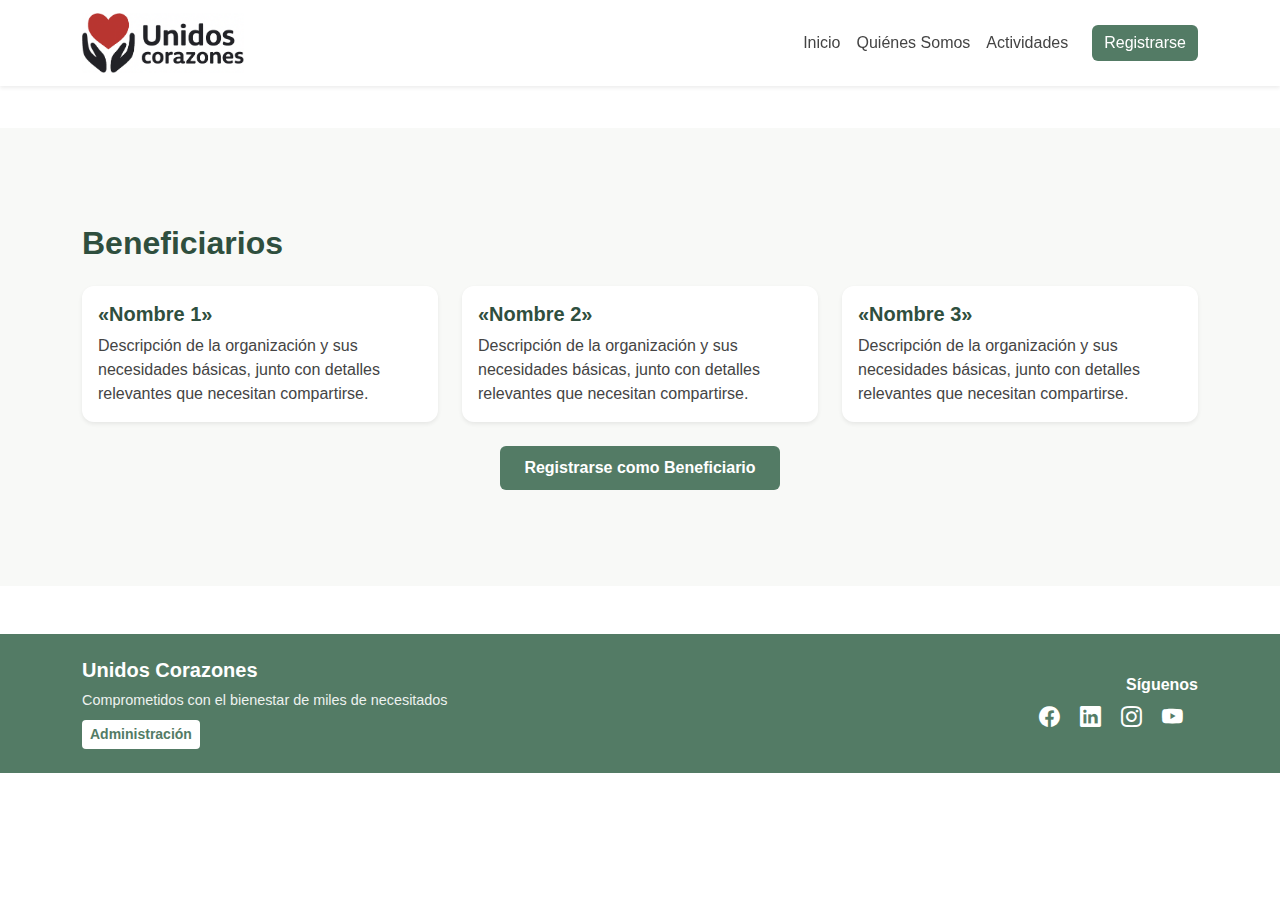
<file: beneficiario.html>
<!DOCTYPE html>
<html lang="es">
<head>
  <meta charset="UTF-8">
  <meta name="viewport" content="width=device-width, initial-scale=1">
  <title>Beneficiarios - Unidos Corazones</title>

  <!-- Bootstrap 5 -->
  <link href="https://cdn.jsdelivr.net/npm/bootstrap@5.3.3/dist/css/bootstrap.min.css" rel="stylesheet">
  <!-- Iconos Bootstrap -->
  <link href="https://cdn.jsdelivr.net/npm/bootstrap-icons@1.11.3/font/bootstrap-icons.css" rel="stylesheet">
  <!-- CSS propio -->
  <link rel="stylesheet" href="css/beneficiaro.css">
</head>
<body>

  <!-- HEADER -->
  <header class="navbar navbar-expand-lg navbar-light bg-white shadow-sm fixed-top">
    <div class="container">
      <!-- Logo -->
      <a class="navbar-brand d-flex align-items-center" href="inicio.html">
        <img src="img/logo.png" alt="logo" width="me-auto" height="60" class="me-2">
      </a>

      <!-- Botón hamburguesa -->
      <button class="navbar-toggler" type="button" data-bs-toggle="collapse" data-bs-target="#menu">
        <span class="navbar-toggler-icon"></span>
      </button>

      <!-- Menú -->
      <nav class="collapse navbar-collapse justify-content-end" id="menu">
        <ul class="navbar-nav">
          <li class="nav-item"><a class="nav-link" href="inicio.html">Inicio</a></li>
          <li class="nav-item"><a class="nav-link" href="nosotros.html">Quiénes Somos</a></li>
          <li class="nav-item"><a class="nav-link" href="actividades.html">Actividades</a></li>
        </ul>
        <a href="beneficiario.html" class="btn btn-success ms-lg-3">Registrarse</a>
      </nav>
    </div>
  </header>

  <!-- SECCIÓN BENEFICIARIOS -->
  <section class="beneficiarios-section py-5 mt-5">
    <div class="container py-5">
      <h2 class="fw-bold mb-4">Beneficiarios</h2>

      <div class="row g-4">
        <!-- Tarjeta 1 -->
        <div class="col-md-4">
          <div class="card h-100 shadow-sm p-3">
            <h5 class="fw-bold">«Nombre 1»</h5>
            <p class="mb-0">Descripción de la organización y sus necesidades básicas, junto con detalles relevantes que necesitan compartirse.</p>
          </div>
        </div>

        <!-- Tarjeta 2 -->
        <div class="col-md-4">
          <div class="card h-100 shadow-sm p-3">
            <h5 class="fw-bold">«Nombre 2»</h5>
            <p class="mb-0">Descripción de la organización y sus necesidades básicas, junto con detalles relevantes que necesitan compartirse.</p>
          </div>
        </div>

        <!-- Tarjeta 3 -->
        <div class="col-md-4">
          <div class="card h-100 shadow-sm p-3">
            <h5 class="fw-bold">«Nombre 3»</h5>
            <p class="mb-0">Descripción de la organización y sus necesidades básicas, junto con detalles relevantes que necesitan compartirse.</p>
          </div>
        </div>
      </div>

      <div class="text-center mt-4">
        <a href="#" class="btn btn-success px-4">Registrarse como Beneficiario</a>
      </div>
    </div>
  </section>

  <!-- FOOTER -->
  <footer class="text-white mt-5">
    <div class="container py-4">
      <div class="row align-items-center justify-content-between">
        
        <!-- Columna izquierda -->
        <div class="col-md-6 mb-4 mb-md-0">
          <h5 class="fw-bold">Unidos Corazones</h5>
          <p class="mb-2">Comprometidos con el bienestar de miles de necesitados</p>
          <a href="#" class="btn btn-light btn-sm fw-bold">Administración</a>
        </div>

        <!-- Columna derecha -->
        <div class="col-md-4 text-md-end text-center">
          <h6 class="fw-bold">Síguenos</h6>
          <div class="social-icons mt-2">
            <a href="#" class="text-white me-3"><i class="bi bi-facebook"></i></a>
            <a href="#" class="text-white me-3"><i class="bi bi-linkedin"></i></a>
            <a href="#" class="text-white me-3"><i class="bi bi-instagram"></i></a>
            <a href="#" class="text-white"><i class="bi bi-youtube"></i></a>
          </div>
        </div>

      </div>
    </div>
  </footer>

  <script src="https://cdn.jsdelivr.net/npm/bootstrap@5.3.3/dist/js/bootstrap.bundle.min.js"></script>
</body>
</html>
</file>
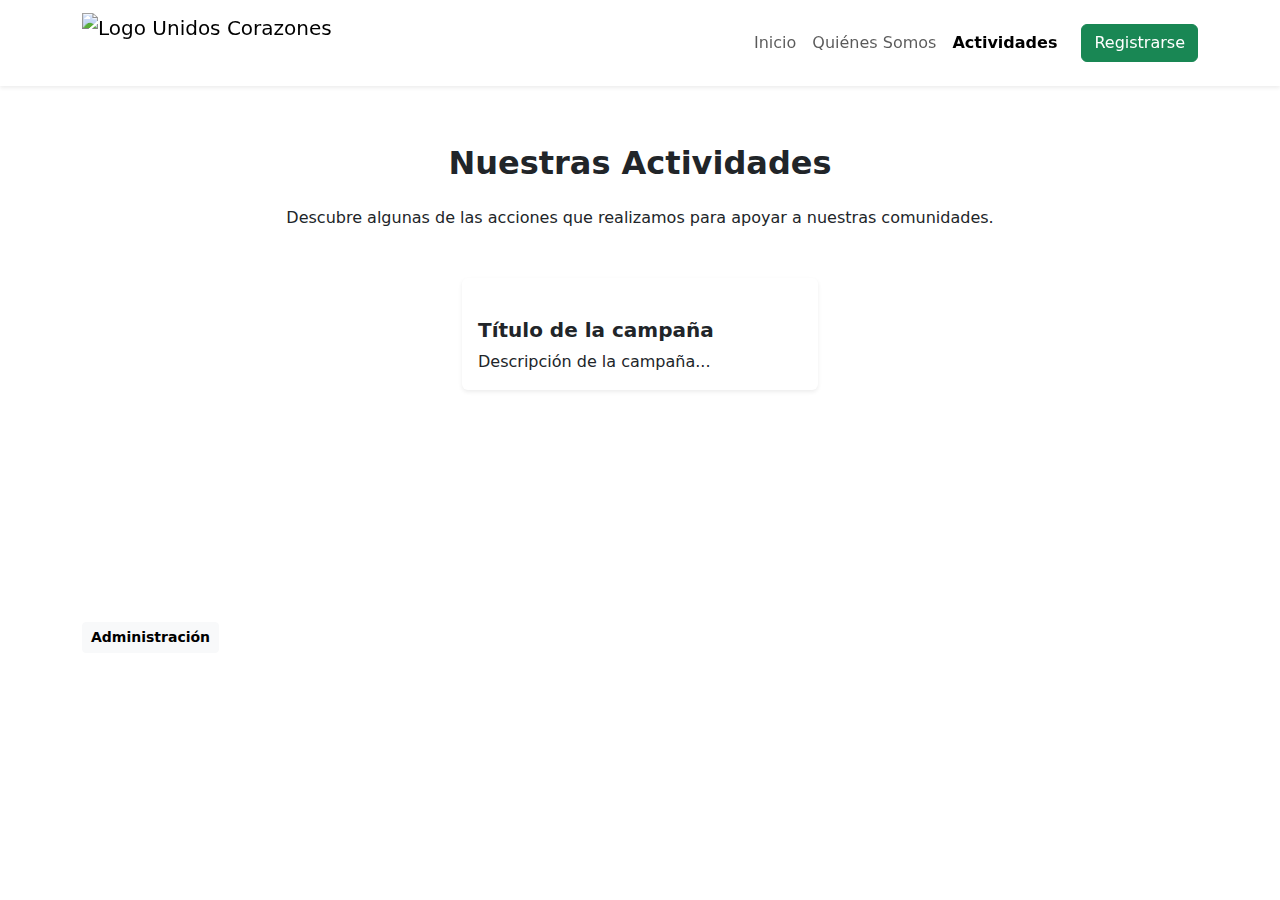
<file: demo/src/main/resources/templates/actividades.html>
<!DOCTYPE html>
<html lang="es" xmlns:th="http://www.thymeleaf.org">
<head>
    <meta charset="UTF-8">
    <meta name="viewport" content="width=device-width, initial-scale=1">
    <title>Actividades - Unidos Corazones</title>

    <!-- Bootstrap 5 -->
    <link href="https://cdn.jsdelivr.net/npm/bootstrap@5.3.3/dist/css/bootstrap.min.css" rel="stylesheet">
    <!-- Iconos Bootstrap -->
    <link rel="stylesheet" href="https://cdn.jsdelivr.net/npm/bootstrap-icons@1.11.3/font/bootstrap-icons.min.css">
    <!-- Estilos propios -->
    <link rel="stylesheet" th:href="@{/css/actividades.css}">
</head>
<body>

<!-- HEADER -->
<header class="navbar navbar-expand-lg navbar-light bg-white shadow-sm fixed-top">
    <div class="container">

        <!-- Logo -->
        <a class="navbar-brand d-flex align-items-center" th:href="@{/inicio}">
            <img th:src="@{/img/logo.png}" alt="Logo Unidos Corazones" height="60" class="me-2">
        </a>

        <!-- Botón hamburguesa -->
        <button class="navbar-toggler" type="button" data-bs-toggle="collapse" data-bs-target="#menu" aria-controls="menu" aria-expanded="false" aria-label="Toggle navigation">
            <span class="navbar-toggler-icon"></span>
        </button>

        <!-- Menú -->
        <nav class="collapse navbar-collapse justify-content-end" id="menu">
            <ul class="navbar-nav">
                <li class="nav-item"><a class="nav-link" th:href="@{/inicio}">Inicio</a></li>
                <li class="nav-item"><a class="nav-link" th:href="@{/nosotros}">Quiénes Somos</a></li>
                <li class="nav-item"><a class="nav-link active fw-semibold" th:href="@{/actividades}">Actividades</a></li>
            </ul>
            <a th:href="@{/registro}" class="btn btn-success ms-lg-3">Registrarse</a>
        </nav>

    </div>
</header>

<!-- SECCIÓN DE ACTIVIDADES -->
<section class="actividades-section py-5 mt-5">
    <div class="container py-5 text-center">
        <h2 class="fw-bold mb-4">Nuestras Actividades</h2>
        <p class="mb-5">
            Descubre algunas de las acciones que realizamos para apoyar a nuestras comunidades.
        </p>

        <div class="row g-4 justify-content-center">

            <!-- Tarjetas generadas dinámicamente -->
            <div class="col-md-4" th:each="campania : ${campanias}">
                <div class="card activity-card h-100 shadow-sm border-0">
                    <div class="activity-img">
                        <img th:src="${campania.imagenUrl}" th:alt="${campania.titulo}" class="img-fluid rounded-top">
                    </div>
                    <div class="card-body text-start">
                        <h5 class="card-title fw-bold" th:text="${campania.titulo}">Título de la campaña</h5>
                        <p class="card-text" th:text="${campania.descripcion}">Descripción de la campaña...</p>
                    </div>
                </div>
            </div>

        </div>
    </div>
</section>

<!-- FOOTER -->
<footer class="text-white mt-5">
    <div class="container py-4">
        <div class="row align-items-center justify-content-between">

            <!-- Columna izquierda -->
            <div class="col-md-6 mb-4 mb-md-0 text-center text-md-start">
                <h5 class="fw-bold">Unidos Corazones</h5>
                <p class="mb-2">Comprometidos con el bienestar de miles de necesitados</p>
                <a th:href="@{/admin}" class="btn btn-light btn-sm fw-bold">Administración</a>
            </div>

            <!-- Columna derecha -->
            <div class="col-md-4 text-md-end text-center">
                <h6 class="fw-bold">Síguenos</h6>
                <div class="social-icons mt-2">
                    <a href="#" class="text-white me-3"><i class="bi bi-facebook"></i></a>
                    <a href="#" class="text-white me-3"><i class="bi bi-linkedin"></i></a>
                    <a href="#" class="text-white me-3"><i class="bi bi-instagram"></i></a>
                    <a href="#" class="text-white"><i class="bi bi-youtube"></i></a>
                </div>
            </div>

        </div>
    </div>
</footer>

<!-- Scripts -->
<script src="https://cdn.jsdelivr.net/npm/bootstrap@5.3.3/dist/js/bootstrap.bundle.min.js"></script>
</body>
</html>
</file>
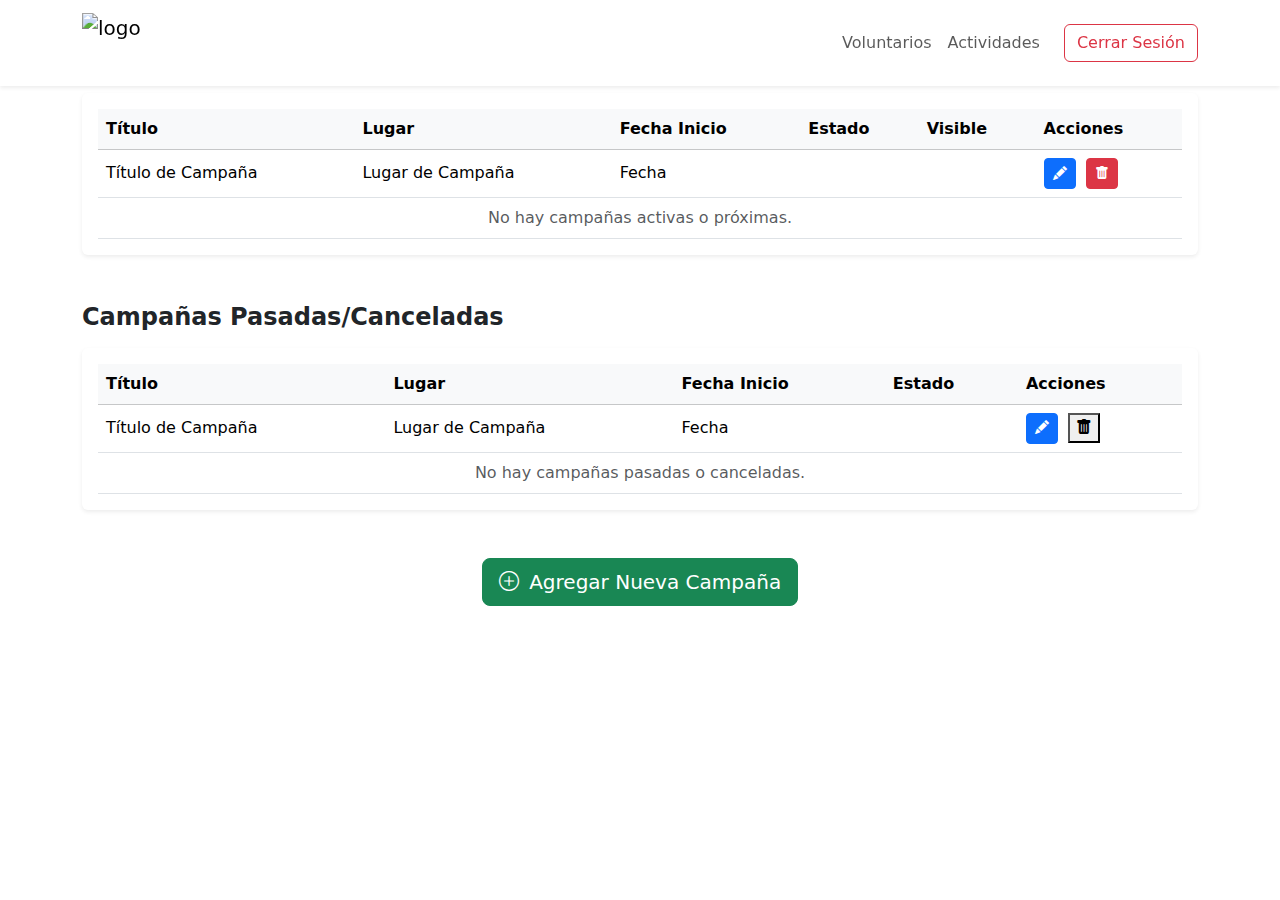
<file: demo/src/main/resources/templates/admin-campanias.html>
<!DOCTYPE html>
<html lang="es" xmlns:th="http://www.thymeleaf.org">
<head>
    <meta charset="UTF-8">
    <meta name="viewport" content="width=device-width, initial-scale=1.0">
    <title>Admin - Gestión de Campañas</title>
    <link href="https://cdn.jsdelivr.net/npm/bootstrap@5.3.3/dist/css/bootstrap.min.css" rel="stylesheet">
    <link rel="stylesheet" href="https://cdn.jsdelivr.net/npm/bootstrap-icons@1.11.3/font/bootstrap-icons.min.css">

    <style>
        .bg-ong-green { background-color: #28a745; }
        .table-hover tbody tr:hover { background-color: #f8f9fa; }
        .action-buttons a, .action-buttons button { margin-right: 5px; }
    </style>
</head>
<body class="d-flex flex-column min-vh-100">

<header class="navbar navbar-expand-lg navbar-light bg-white shadow-sm fixed-top">
    <div class="container">
        <a class="navbar-brand d-flex align-items-center" href="inicio.html">
            <img th:src="@{/img/logo.png}" alt="logo" width="me-auto" height="60" class="me-2">
        </a>

        <button class="navbar-toggler" type="button" data-bs-toggle="collapse" data-bs-target="#menu">
            <span class="navbar-toggler-icon"></span>
        </button>

        <nav class="collapse navbar-collapse justify-content-end" id="menu">
            <ul class="navbar-nav">
                <li class="nav-item"><a class="nav-link" href="inicio.html">Voluntarios</a></li>
                <li class="nav-item"><a class="nav-link" href="#">Actividades</a></li>
            </ul>
            <form th:action="@{/logout}" method="post" class="ms-lg-3">
                <button type="submit" class="btn btn-outline-danger">Cerrar Sesión</button>
            </form>
        </nav>
    </div>
</header>

<main class="flex-grow-1">

    <div class="container py-5">

        <h2 class="h4 fw-bold mb-3">Campañas Activas/Próximas</h2>
        <div class="card shadow-sm border-0 mb-5">
            <div class="card-body">
                <div class="table-responsive">
                    <table class="table align-middle table-hover mb-0">
                        <thead class="table-light">
                        <tr>
                            <th scope="col">Título</th>
                            <th scope="col">Lugar</th>
                            <th scope="col" class="text-nowrap">Fecha Inicio</th>
                            <th scope="col">Estado</th>
                            <th scope="col">Visible</th>
                            <th scope="col">Acciones</th>
                        </tr>
                        </thead>
                        <tbody>
                        <tr th:each="campania : ${campaniasActivas}">
                            <td class="fw-medium" th:text="${campania.titulo}">Título de Campaña</td>
                            <td th:text="${campania.lugar}">Lugar de Campaña</td>
                            <td th:text="${campania.fecha_inicio}">Fecha</td>
                            <td>
                                        <span class="badge"
                                              th:classappend="${campania.estado == 'activa'} ? 'bg-success' : 'bg-info'"
                                              th:text="${campania.estado}">Activa</span>
                            </td>
                            <td>
                                        <span class="badge"
                                              th:classappend="${campania.visible} ? 'bg-primary' : 'bg-secondary'"
                                              th:text="${campania.visible} ? 'Sí' : 'No'">Sí</span>
                            </td>
                            <td class="action-buttons text-nowrap">
                                <a th:href="@{/admin/campanias/editar/{id}(id=${campania.id_campania})}" class="btn btn-primary btn-sm" title="Editar">
                                    <i class="bi bi-pencil-fill"></i>
                                </a>
                                <form th:action="@{/admin/campanias/eliminar}" method="POST" class="d-inline mb-0">
                                    <input type="hidden" name="id_campania" th:value="${campania.id_campania}">
                                    <button type="submit" class="btn btn-danger btn-sm" title="Eliminar" onclick="return confirm('¿Estás seguro de que deseas eliminar esta campaña?');">
                                        <i class="bi bi-trash-fill"></i>
                                    </button>
                                </form>
                            </td>
                        </tr>
                        <tr th:if="${campaniasActivas.isEmpty()}">
                            <td colspan="6" class="text-center text-muted">No hay campañas activas o próximas.</td>
                        </tr>
                        </tbody>
                    </table>
                </div>
            </div>
        </div>

        <h2 class="h4 fw-bold mb-3">Campañas Pasadas/Canceladas</h2>
        <div class="card shadow-sm border-0">
            <div class="card-body">
                <div class="table-responsive">
                    <table class="table align-middle table-hover mb-0">
                        <thead class="table-light">
                        <tr>
                            <th scope="col">Título</th>
                            <th scope="col">Lugar</th>
                            <th scope="col" class="text-nowrap">Fecha Inicio</th>
                            <th scope="col">Estado</th>
                            <th scope="col">Acciones</th>
                        </tr>
                        </thead>
                        <tbody>
                        <tr th:each="campania : ${campaniasPasadas}">
                            <td class="fw-medium" th:text="${campania.titulo}">Título de Campaña</td>
                            <td th:text="${campania.lugar}">Lugar de Campaña</td>
                            <td th:text="${campania.fecha_inicio}">Fecha</td>
                            <td>
                                        <span class="badge"
                                              th:classappend="${campania.estado == 'finalizada'} ? 'bg-secondary' : 'bg-danger'"
                                              th:text="${campania.estado}">Estado</span>
                            </td>
                            <td class="action-buttons text-nowrap">
                                <a th:href="@{/admin/campanias/editar/{id}(id=${campania.id_campania})}" class="btn btn-primary btn-sm" title="Editar">
                                    <i class="bi bi-pencil-fill"></i>
                                </a>
                                <form th:action="@{/admin/campanias/eliminar}" method="POST" class="d-inline mb-0">
                                    <input type="hidden" name="id_campania" th:value="${campania.id_campania}">
                                    <button type="submit" class.="btn btn-danger btn-sm" title="Eliminar" onclick="return confirm('¿Estás seguro de que deseas eliminar esta campaña?');">
                                        <i class="bi bi-trash-fill"></i>
                                    </button>
                                </form>
                            </td>
                        </tr>
                        <tr th:if="${campaniasPasadas.isEmpty()}">
                            <td colspan="5" class="text-center text-muted">No hay campañas pasadas o canceladas.</td>
                        </tr>
                        </tbody>
                    </table>
                </div>
            </div>
        </div>

        <div class="text-center mt-5">
            <a th:href="@{/admin/campanias/nueva}" class="btn btn-success btn-lg">
                <i class="bi bi-plus-circle me-1"></i> Agregar Nueva Campaña
            </a>
        </div>
    </div>
</main>

<script src="https://cdn.jsdelivr.net/npm/bootstrap@5.3.3/dist/js/bootstrap.bundle.min.js"></script>
</body>
</html>
</file>
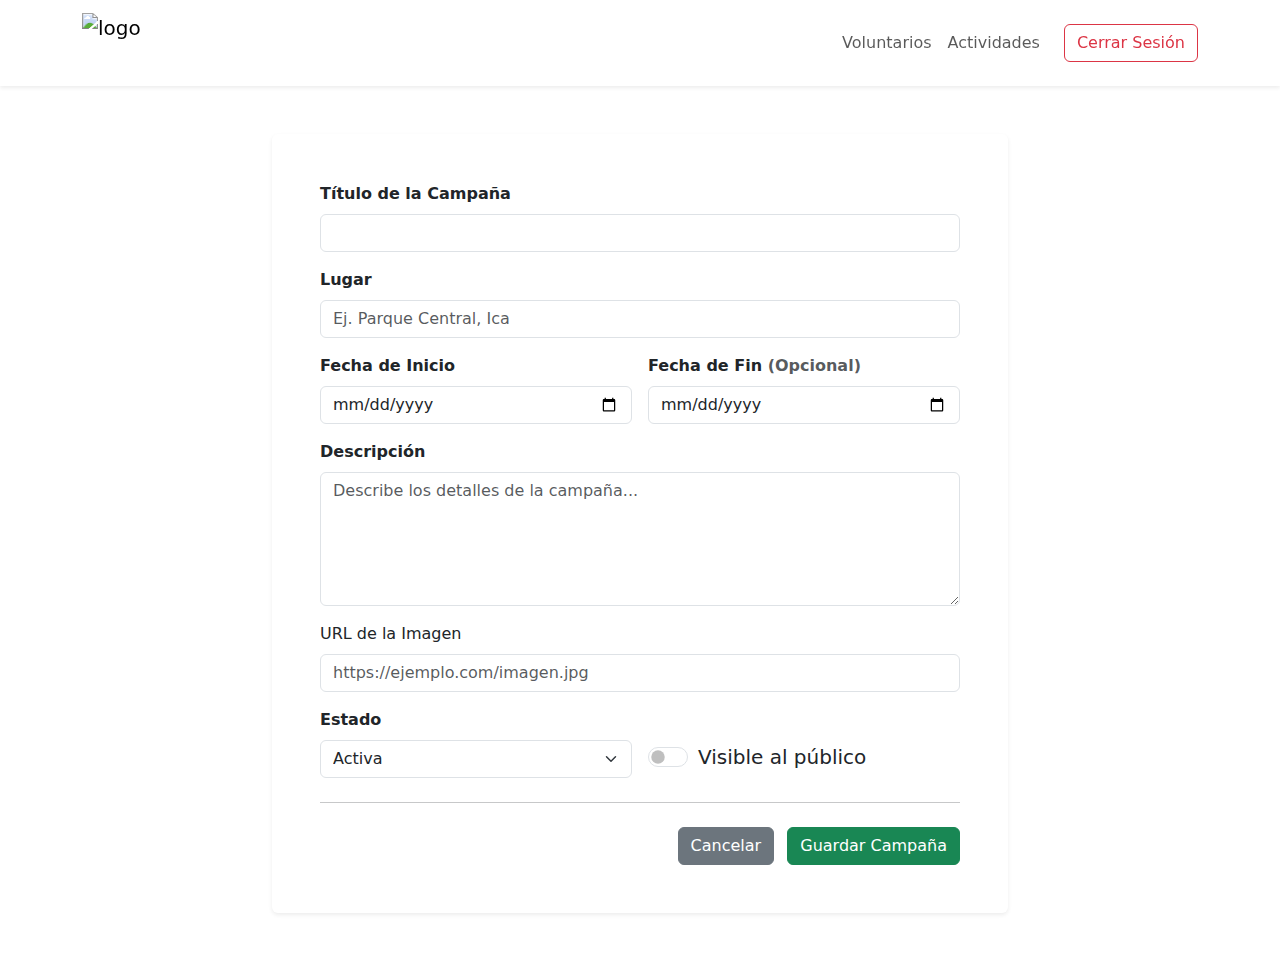
<file: demo/src/main/resources/templates/admin-form-campania.html>
<!DOCTYPE html>
<html lang="es" xmlns:th="http://www.thymeleaf.org">
<head>
    <meta charset="UTF-8">
    <meta name="viewport" content="width=device-width, initial-scale=1.0">
    <title th:text="${pageTitle}">Admin - Formulario de Campaña</title>
    <link href="https://cdn.jsdelivr.net/npm/bootstrap@5.3.3/dist/css/bootstrap.min.css" rel="stylesheet">
    <link rel="stylesheet" href="https://cdn.jsdelivr.net/npm/bootstrap-icons@1.11.3/font/bootstrap-icons.min.css">

    <style>
        .bg-ong-green { background-color: #28a745; }
    </style>
</head>
<body class="d-flex flex-column min-vh-100">

<header class="navbar navbar-expand-lg navbar-light bg-white shadow-sm fixed-top">
    <div class="container">
        <a class="navbar-brand d-flex align-items-center" href="@{inicio.html}">
            <img th:src="@{img/logo.png}" alt="logo" width="me-auto" height="60" class="me-2">
        </a>

        <button class="navbar-toggler" type="button" data-bs-toggle="collapse" data-bs-target="#menu">
            <span class="navbar-toggler-icon"></span>
        </button>

        <nav class="collapse navbar-collapse justify-content-end" id="menu">
            <ul class="navbar-nav">
                <li class="nav-item"><a class="nav-link" href="inicio.html">Voluntarios</a></li>
                <li class="nav-item"><a class="nav-link" href="#">Actividades</a></li>
            </ul>
            <form th:action="@{/logout}" method="post" class="ms-lg-3">
                <button type="submit" class="btn btn-outline-danger">Cerrar Sesión</button>
            </form>
        </nav>
    </div>
</header>
<main class="flex-grow-1">

    <div class="admin-title-bar bg-ong-green text-white py-4">
        <div class="container">
            <div class="d-flex justify-content-between align-items-center">
                <h1 class="h2 fw-bold mb-0" id="form-title" th:text="${pageTitle}">Agregar Nueva Campaña</h1>
                <a th:href="@{/admin/campanias}" class="btn btn-outline-light btn-sm">
                    <i class="bi bi-arrow-left me-1"></i> Volver al Listado
                </a>
            </div>
        </div>
    </div>

    <div class="container py-5">
        <div class="row justify-content-center">
            <div class="col-lg-10 col-xl-8">

                <div class="card shadow-sm border-0">
                    <form th:action="@{/admin/campanias/guardar}" th:object="${campania}" method="POST" class="card-body p-4 p-md-5">

                        <input type="hidden" th:field="*{id_campania}">

                        <div class="mb-3">
                            <label for="titulo" class="form-label fw-bold">Título de la Campaña</label>
                            <input type="text" class="form-control" th:field="*{titulo}" required>
                        </div>

                        <div class="mb-3">
                            <label for="lugar" class="form-label fw-bold">Lugar</label>
                            <input type="text" class="form-control" th:field="*{lugar}" placeholder="Ej. Parque Central, Ica" required>
                        </div>

                        <div class="row g-3 mb-3">
                            <div class="col-md-6">
                                <label for="fecha_inicio" class="form-label fw-bold">Fecha de Inicio</label>
                                <input type="date"
                                       class="form-control"
                                       id="fecha_inicio"
                                       name="fecha_inicio"
                                       th:value="${#temporals.format(campania.fecha_inicio, 'yyyy-MM-dd')}"
                                       required>
                            </div>
                            <div class="col-md-6">
                                <label for="fecha_fin" class="form-label fw-bold">Fecha de Fin <span class="text-muted">(Opcional)</span></label>
                                <input type="date"
                                       class="form-control"
                                       id="fecha_fin"
                                       name="fecha_fin"
                                       th:value="${#temporals.format(campania.fecha_fin, 'yyyy-MM-dd')}">
                            </div>
                        </div>

                        <div class="mb-3">
                            <label for="descripcion" class="form-label fw-bold">Descripción</label>
                            <textarea class="form-control" id="descripcion" th:field="*{descripcion}" rows="5" placeholder="Describe los detalles de la campaña..." required></textarea>
                        </div>

                        <div class="mb-3">
                            <label for="imagenUrl" class="form-label">URL de la Imagen</label>
                            <input type="url"
                                   class="form-control"
                                   id="imagenUrl"
                                   th:field="*{imagenUrl}"
                                   placeholder="https://ejemplo.com/imagen.jpg">
                        </div>

                        <div class="row g-3 mb-4">
                            <div class="col-md-6">
                                <label for="estado" class="form-label fw-bold">Estado</label>
                                <select th:field="*{estado}" class="form-select" required>
                                    <option value="activa" selected>Activa</option>
                                    <option value="proxima">Próxima</option>
                                    <option value="finalizada">Finalizada</option>
                                    <option value="cancelada">Cancelada</option>
                                </select>
                            </div>
                            <div class="col-md-6 d-flex align-items-end pb-1">
                                <div class="form-check form-switch fs-5">
                                    <input class="form-check-input" type="checkbox" role="switch" th:field="*{visible}">
                                    <label class="form-check-label" for="visible">Visible al público</label>
                                </div>
                            </div>
                        </div>

                        <hr class="my-4">
                        <div class="text-end">
                            <a th:href="@{/admin/campanias}" class="btn btn-secondary me-2">Cancelar</a>
                            <button type="submit" class="btn btn-success">Guardar Campaña</button>
                        </div>

                    </form>
                </div>
            </div>
        </div>
    </div>
</main>

<script src="https://cdn.jsdelivr.net/npm/bootstrap@5.3.3/dist/js/bootstrap.bundle.min.js"></script>
</body>
</html>
</file>
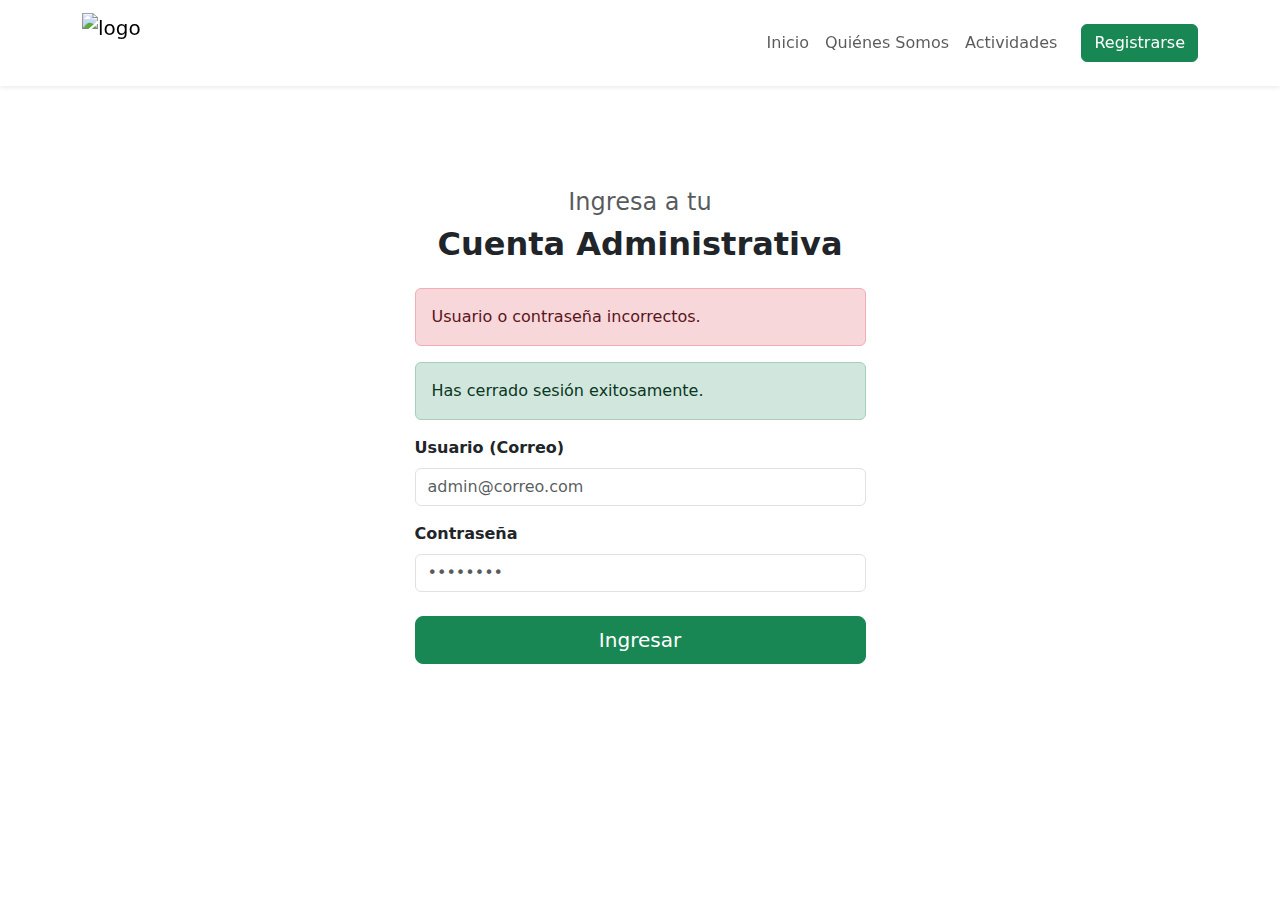
<file: demo/src/main/resources/templates/login.html>
<!DOCTYPE html>
<html lang="es" xmlns:th="http://www.thymeleaf.org">
<head>
    <meta charset="UTF-8">
    <meta name="viewport" content="width=device-width, initial-scale=1.0">
    <title>Login Administrador - Unidos Corazones</title>

    <link href="https://cdn.jsdelivr.net/npm/bootstrap@5.3.3/dist/css/bootstrap.min.css" rel="stylesheet">
    <link rel="stylesheet" href="https://cdn.jsdelivr.net/npm/bootstrap-icons@1.11.3/font/bootstrap-icons.min.css">

    <link rel="stylesheet" th:href="@{/css/actividades.css}">
</head>

<body class="d-flex flex-column min-vh-100">

<header class="navbar navbar-expand-lg navbar-light bg-white shadow-sm fixed-top">
    <div class="container">
        <a class="navbar-brand d-flex align-items-center" th:href="@{/inicio.html}">
            <img th:src="@{/img/logo.png}" alt="logo" width="me-auto" height="60" class="me-2">
        </a>

        <button class="navbar-toggler" type="button" data-bs-toggle="collapse" data-bs-target="#menu">
            <span class="navbar-toggler-icon"></span>
        </button>

        <nav class="collapse navbar-collapse justify-content-end" id="menu">
            <ul class="navbar-nav">
                <li class="nav-item"><a class="nav-link" th:href="@{/inicio.html}">Inicio</a></li>
                <li class="nav-item"><a class="nav-link" href="#">Quiénes Somos</a></li>
                <li class="nav-item"><a class="nav-link" href="#">Actividades</a></li>
            </ul>
            <a href="#" class="btn btn-success ms-lg-3">Registrarse</a>
        </nav>
    </div>
</header>

<main class="flex-grow-1 d-flex align-items-center justify-content-center login-section">
    <div class="container py-5">
        <div class="row justify-content-center">
            <div class="col-11 col-sm-10 col-md-8 col-lg-5">

                <div class="text-center mb-4">
                    <h2 class="h4 text-muted fw-light">Ingresa a tu</h2>
                    <h1 class="h2 fw-bold">Cuenta Administrativa</h1>
                </div>

                <form th:action="@{/admin-login}" method="POST">

                    <div th:if="${param.error}" class="alert alert-danger" role="alert">
                        Usuario o contraseña incorrectos.
                    </div>

                    <div th:if="${param.logout}" class="alert alert-success" role="alert">
                        Has cerrado sesión exitosamente.
                    </div>

                    <div class="mb-3">
                        <label for="usuario" class="form-label fw-bold">Usuario (Correo)</label>
                        <input type="text" class="form-control" id="usuario" name="username" placeholder="admin@correo.com" required>
                    </div>

                    <div class="mb-4">
                        <label for="contrasena" class="form-label fw-bold">Contraseña</label>
                        <input type="password" class="form-control" id="contrasena" name="password" placeholder="••••••••" required>
                    </div>

                    <div class="d-grid">
                        <button type="submit" class="btn btn-success btn-lg">Ingresar</button>
                    </div>

                </form>
            </div>
        </div>
    </div>
</main>

<footer class="py-4 text-white bg-ong-green">
</footer>

<script src="https://cdn.jsdelivr.net/npm/bootstrap@5.3.3/dist/js/bootstrap.bundle.min.js"></script>
</body>
</html>
</file>
<file: css/beneficiaro.css>
/* ==== Ajustes generales ==== */
body {
  font-family: 'Arial', sans-serif;
  padding-top: 80px;
}

/* ==== Colores base ==== */
:root {
  --color-principal: #537b65;
  --color-principal-oscuro: #436452;
  --color-texto-titulo: #2f4f3e;
  --color-texto: #444;
  --color-fondo-suave: #f8f9f7;
}

/* ==== Navbar ==== */
.navbar .nav-link {
  color: var(--color-texto);
  font-weight: 500;
}

.navbar .nav-link.active,
.navbar .nav-link:hover {
  color: var(--color-principal-oscuro);
}

.btn-success {
  background-color: var(--color-principal);
  border: none;
}

.btn-success:hover {
  background-color: var(--color-principal-oscuro);
}

/* ==== Sección Beneficiarios ==== */
.beneficiarios-section {
  background-color: var(--color-fondo-suave);
}

.beneficiarios-section h2 {
  color: var(--color-texto-titulo);
}

.beneficiarios-section .card {
  border: none;
  border-radius: 12px;
  transition: transform 0.3s ease, box-shadow 0.3s ease;
}

.beneficiarios-section .card:hover {
  transform: translateY(-5px);
  box-shadow: 0 4px 12px rgba(0, 0, 0, 0.1);
}

.beneficiarios-section .card h5 {
  color: var(--color-texto-titulo);
}

.beneficiarios-section .card p {
  color: var(--color-texto);
}

.beneficiarios-section .btn-success {
  font-weight: bold;
  border-radius: 6px;
  padding: 10px 20px;
}

/* ==== Footer ==== */
footer {
  background-color: var(--color-principal);
  font-size: 0.9rem;
}

footer h5,
footer h6 {
  font-weight: bold;
  color: #fff;
}

footer p {
  opacity: 0.9;
}

footer .btn-light {
  background-color: #fff;
  color: var(--color-principal);
  border: none;
  font-weight: bold;
}

footer .btn-light:hover {
  background-color: #e7e7e7;
  color: var(--color-principal-oscuro);
}

footer .social-icons a {
  font-size: 1.3rem;
  margin-right: 15px;
  transition: opacity 0.3s ease;
}

footer .social-icons a:hover {
  opacity: 0.8;
}

/* ==== Responsividad ==== */
@media (max-width: 768px) {
  footer {
    text-align: center;
  }

  footer .social-icons {
    margin-top: 15px;
  }
}
</file>
